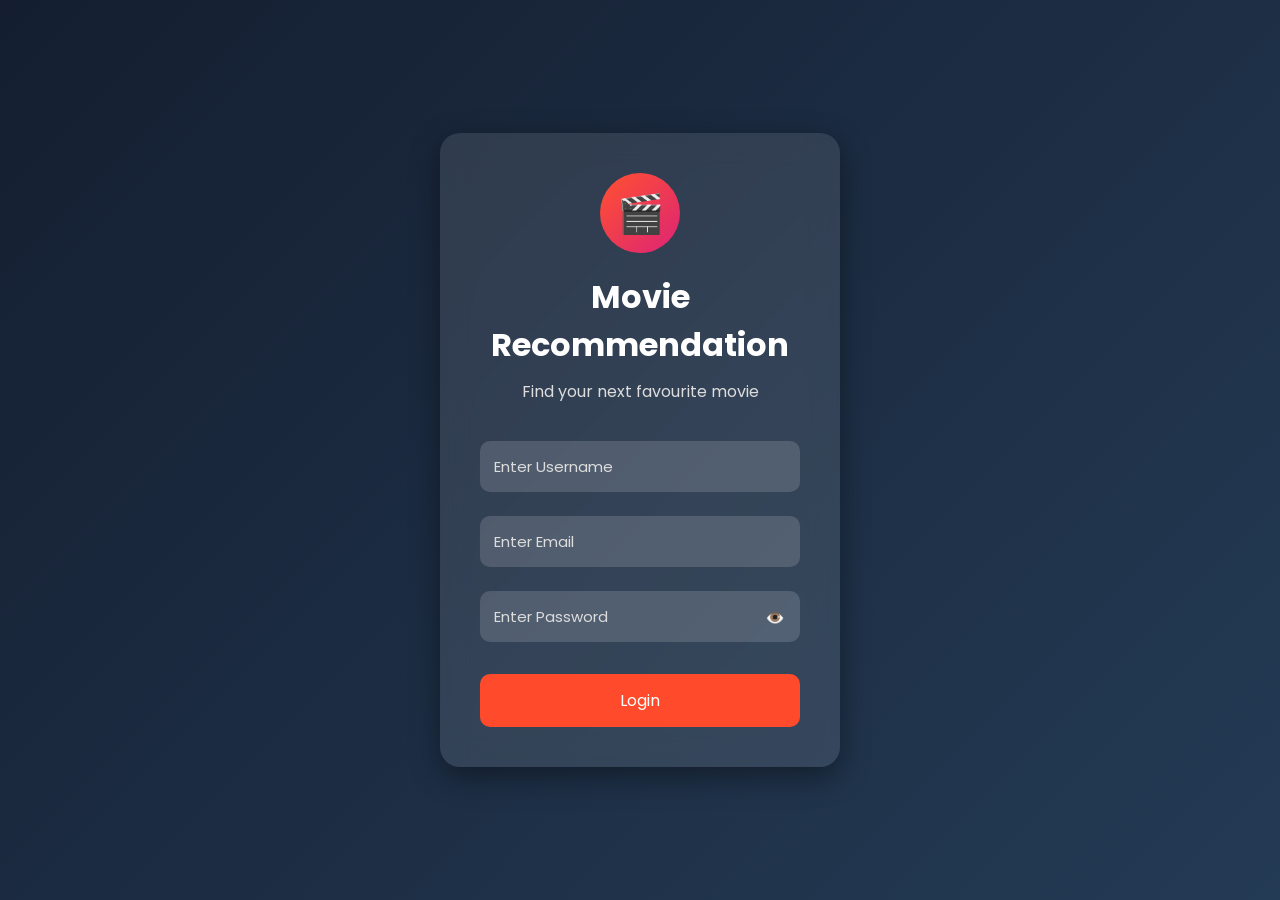
<file: index.html>
<!DOCTYPE html>
<html lang="en">
<head>
    <meta charset="UTF-8">
    <meta name="viewport" content="width=device-width, initial-scale=1.0">
    <title>Movie Recommendation System</title>

    <link rel="stylesheet" href="style.css">

    <link href="https://fonts.googleapis.com/css2?family=Poppins:wght@300;400;500;600;700&display=swap" rel="stylesheet">
</head>

<body>

<div class="container">

    <div class="login-box">

        <div class="logo">
            🎬
        </div>

        <h1>Movie Recommendation</h1>

        <p>Find your next favourite movie</p>

        <form id="loginForm">

            <input
                type="text"
                id="username"
                placeholder="Enter Username"
                required>

            <input
                type="email"
                id="email"
                placeholder="Enter Email"
                required>

            <div class="password-box">

                <input
                    type="password"
                    id="password"
                    placeholder="Enter Password"
                    required>

                <span id="togglePassword">👁️</span>

            </div>

            <button type="submit">
                Login
            </button>

        </form>

    </div>

</div>

<script src="script.js"></script>

</body>
</html>
</file>
<file: style.css>
*{
    margin:0;
    padding:0;
    box-sizing:border-box;
    font-family:'Poppins',sans-serif;
}

body{
    height:100vh;
    display:flex;
    justify-content:center;
    align-items:center;
    background:linear-gradient(135deg,#141E30,#243B55);
}

.container{
    width:100%;
    display:flex;
    justify-content:center;
    align-items:center;
}

.login-box{
    width:400px;
    padding:40px;
    border-radius:20px;
    background:rgba(255,255,255,0.1);
    backdrop-filter:blur(15px);
    box-shadow:0 10px 30px rgba(0,0,0,0.4);
    text-align:center;
    color:white;
    animation:fadeIn 0.8s ease;
}

.logo{
    width:80px;
    height:80px;
    margin:0 auto 20px;
    border-radius:50%;
    background:linear-gradient(135deg,#ff512f,#dd2476);
    display:flex;
    justify-content:center;
    align-items:center;
    font-size:38px;
}

.login-box h1{
    margin-bottom:10px;
}

.login-box p{
    color:#ddd;
    margin-bottom:25px;
}

.login-box input{
    width:100%;
    padding:14px;
    margin:12px 0;
    border:none;
    border-radius:10px;
    outline:none;
    background:rgba(255,255,255,.15);
    color:white;
    font-size:15px;
}

.login-box input::placeholder{
    color:#ddd;
}

.password-box{
    position:relative;
}

#togglePassword{
    position:absolute;
    right:15px;
    top:50%;
    transform:translateY(-50%);
    cursor:pointer;
}

button{
    width:100%;
    padding:14px;
    margin-top:20px;
    border:none;
    border-radius:10px;
    background:#ff4b2b;
    color:white;
    font-size:16px;
    cursor:pointer;
    transition:.3s;
}

button:hover{
    background:#ff416c;
    transform:scale(1.03);
}

@keyframes fadeIn{
    from{
        opacity:0;
        transform:translateY(40px);
    }
    to{
        opacity:1;
        transform:translateY(0);
    }
}
</file>
<file: dashboard.css>
*{
    margin:0;
    padding:0;
    box-sizing:border-box;
    font-family:'Poppins',sans-serif;
}

body{
    background:#0f172a;
    color:white;
}

/* ================= NAVBAR ================= */

/* ===========================
   Navbar
=========================== */

.navbar{

    display:flex;

    justify-content:space-between;

    align-items:center;

    padding:18px 50px;

    background:#111827;

    box-shadow:0 4px 15px rgba(0,0,0,0.3);

    position:sticky;

    top:0;

    z-index:1000;

}

.logo{

    color:#fff;

    font-size:28px;

    font-weight:700;

}

.nav-right{

    display:flex;

    align-items:center;

    gap:15px;

}

#welcome{

    color:white;

    font-size:17px;

    font-weight:500;

}

#themeBtn{

    background:#2563eb;

    color:white;

    border:none;

    padding:10px 15px;

    border-radius:8px;

    cursor:pointer;

    transition:0.3s;

}

#themeBtn:hover{

    background:#1d4ed8;

}

#logoutBtn{

    background:#ef4444;

    color:white;

    border:none;

    padding:10px 18px;

    border-radius:8px;

    cursor:pointer;

    transition:0.3s;

}

#logoutBtn:hover{

    background:#dc2626;

}

/* ================= SEARCH ================= */

.search-section{

    display:flex;

    justify-content:center;

    gap:15px;

    flex-wrap:wrap;

    padding:30px;

}
.search-section input,
.search-section select{

    padding:14px;
    border:none;
    border-radius:10px;
    outline:none;
    font-size:15px;

}

.search-section input{

    width:300px;

}

.search-section button{

    padding:14px 25px;
    border:none;
    border-radius:10px;
    background:#ff4b2b;
    color:white;
    cursor:pointer;
    transition:.3s;

}

.search-section button:hover{

    background:#ff416c;
    transform:scale(1.05);

}

/* ================= MOVIES ================= */

.movies{

    width:90%;
    margin:40px auto;

}

.movies h2{

    margin-bottom:25px;

}

.movie-container{

    display:grid;

    grid-template-columns:repeat(auto-fit,minmax(260px,1fr));

    gap:30px;

    padding:40px;

}

/* ================= MOVIE CARD ================= */

.movie-card{

    background:#1f2937;

    border-radius:15px;

    overflow:hidden;

    transition:0.4s;

    box-shadow:0 8px 20px rgba(0,0,0,0.4);

}

.movie-card:hover{

    transform:translateY(-10px) scale(1.03);

    box-shadow:0 12px 25px rgba(255,75,43,0.6);

}

.movie-card img{

    width:100%;

    height:350px;

    object-fit:cover;

}

.movie-info{

    padding:18px;

}

.movie-info h3{

    color:white;

    font-size:24px;

    margin-bottom:10px;

}

.movie-info p{

    color:#d1d5db;

    margin:8px 0;

    font-size:15px;

}

.movie-info button{

    width:100%;
    padding:12px;
    border:none;
    border-radius:8px;
    background:#ff4b2b;
    color:white;
    cursor:pointer;
    transition:.3s;

}

.movie-info button:hover{

    background:#ff416c;

}
.nav-right{

    display:flex;
    align-items:center;
    gap:20px;

}

#logoutBtn{

    background:#ff4b2b;
    color:white;
    border:none;
    padding:10px 18px;
    border-radius:8px;
    cursor:pointer;
    font-size:15px;

}

#logoutBtn:hover{

    background:#ff1744;

}
.buttons{
    display:flex;
    gap:10px;
    margin-top:15px;
}

.buttons button{
    flex:1;
    padding:12px;
    border:none;
    border-radius:8px;
    background:#ff4b2b;
    color:white;
    cursor:pointer;
    font-size:15px;
    transition:0.3s;
}

.buttons button:hover{
    background:#ff1744;
}
.footer{

    background:#111827;

    color:white;

    text-align:center;

    padding:20px;

    margin-top:40px;

    font-size:15px;

}
/* Light Mode */

.light-mode{

    background:#f3f4f6;

    color:#111827;

}

.light-mode .navbar{

    background:white;

}

.light-mode .movie-card{

    background:white;

    color:black;

}

.light-mode #welcome{

    color:black;

}
button{
    transition:0.3s;
}

button:hover{
    transform:scale(1.05);
}

input,select{
    transition:0.3s;
}

input:focus,select:focus{
    transform:scale(1.03);
}
</file>
